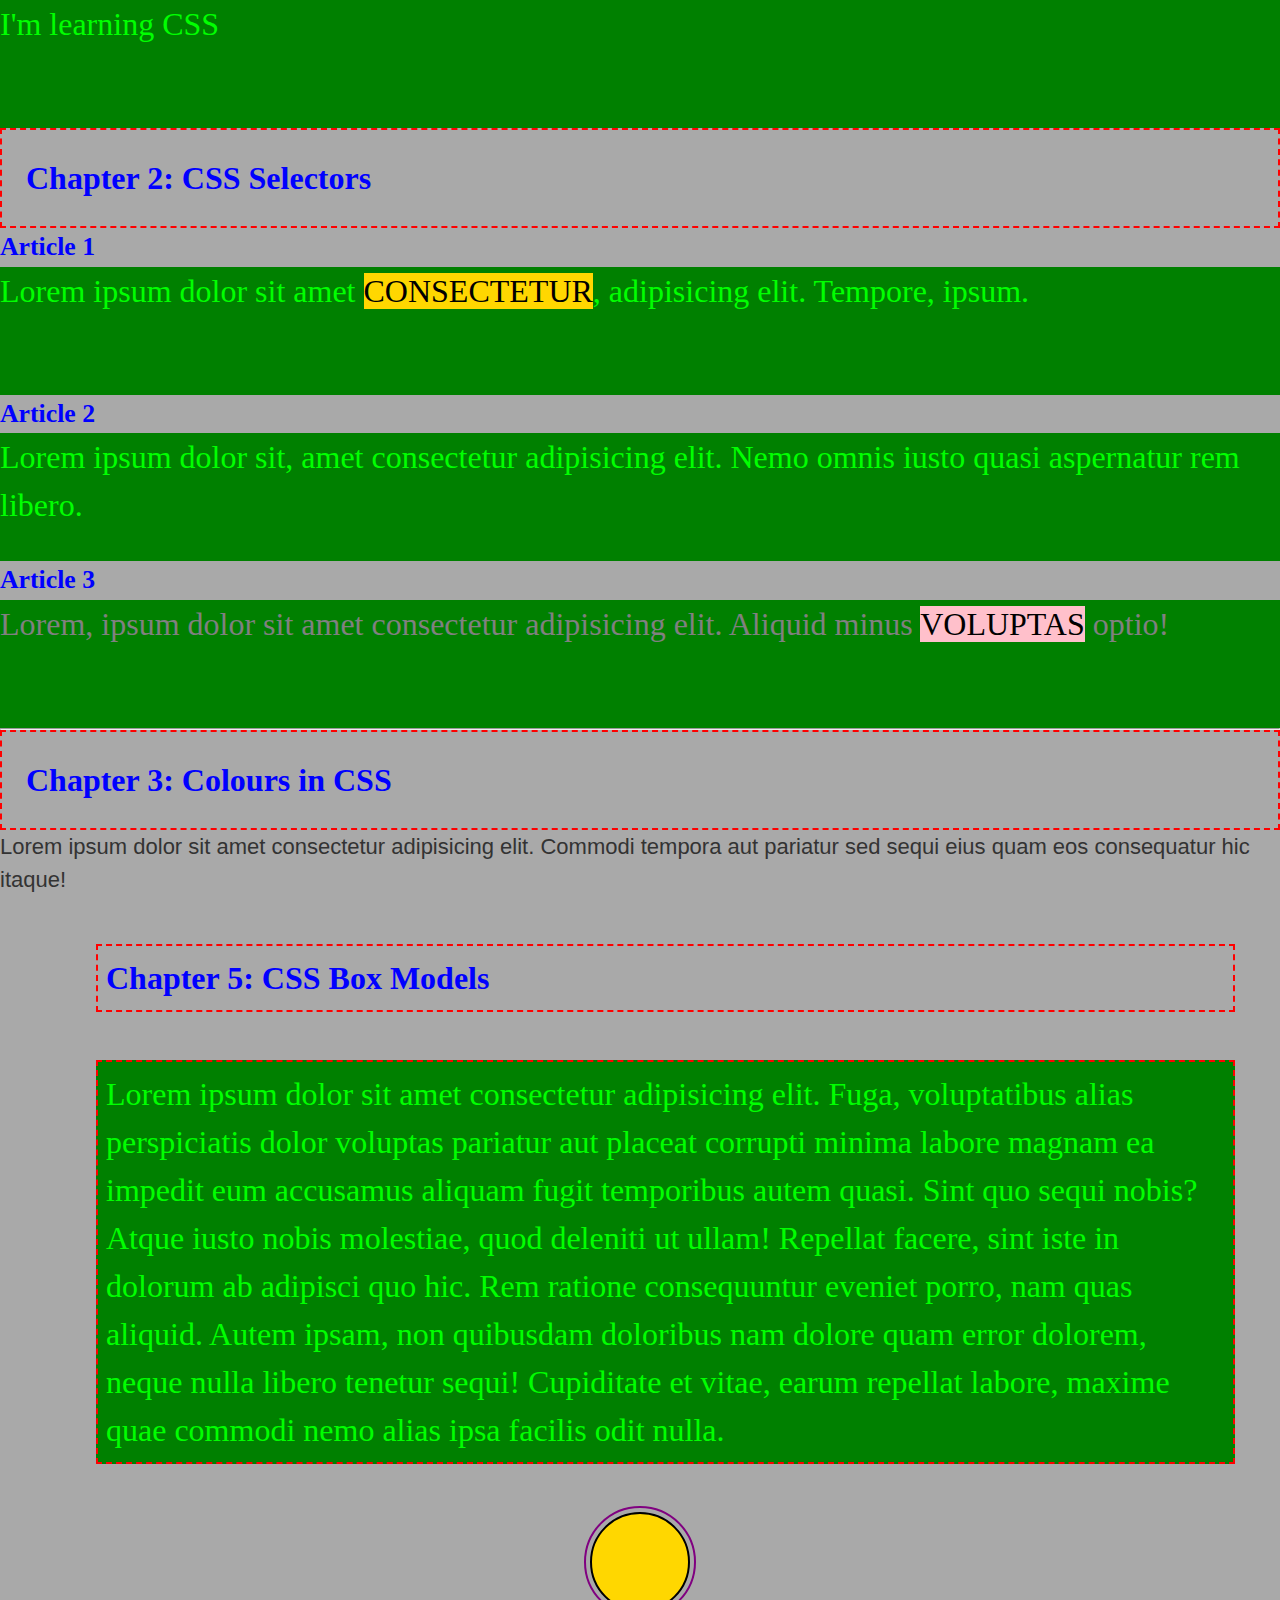
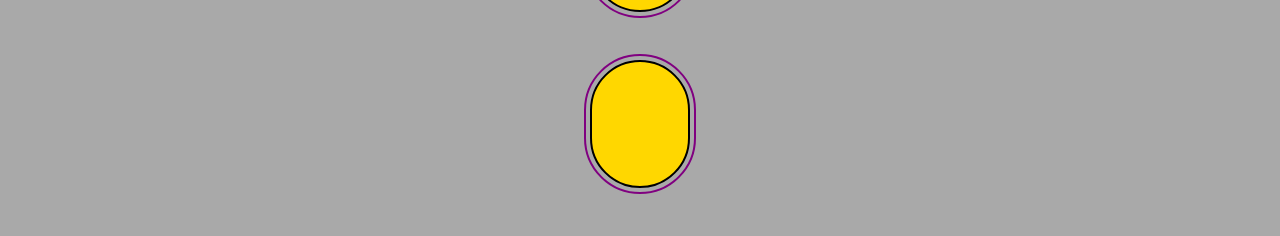
<file: index.html>
<!DOCTYPE html>
<html lang="en">
    <head>
        <meta charset="UTF-8">
        <meta name="viewport" content="width=device-width, initial-scale=1.0">
        <title>Learning CSS</title>
        <link rel="stylesheet" href="css/style.css">
        <!-- <style>
            p {
                color: purple;
                font-size: 40px;
            }
        </style> -->
        <!-- html pages are interpreted line-by-line. Whatever the last seen style manipulation for an element was, will be displayed in the html page -->
        <!-- CSS does not have error handlinh. Any mistakes in the syntax will be ignored. To ensure everything is correct, use a linter and a CSS validation service. An example validator is: https://jigsaw.w3.org/css-validator/ -->
    </head>
    <body>
        <p>I'm learning CSS</p>

        <h1>Chapter 2: CSS Selectors</h1>
        <h3>Article 1</h3>
        <p>Lorem ipsum dolor sit amet <span>consectetur</span>, adipisicing elit. Tempore, ipsum.</p>
        <h3> Article 2</h3>
        <p>Lorem ipsum dolor sit, amet consectetur adipisicing elit. Nemo omnis iusto quasi aspernatur rem libero.</p>
        <h3 >Article 3</h3>
        <p class="gray">Lorem, ipsum dolor sit amet consectetur adipisicing elit. Aliquid minus <span id="test">voluptas</span> optio!</p>
        <!-- <p id="test">This is a test</p> -->
        <hr>
        <h1>Chapter 3: Colours in CSS</h1>
        Lorem ipsum dolor sit amet consectetur adipisicing elit. Commodi tempora aut pariatur sed sequi eius quam eos consequatur hic itaque!
        
        <h1 class="chapter5">Chapter 5: CSS Box Models</h1>
        <p class="chapter5">Lorem ipsum dolor sit amet consectetur adipisicing elit. Fuga, voluptatibus alias perspiciatis dolor voluptas pariatur aut placeat corrupti minima labore magnam ea impedit eum accusamus aliquam fugit temporibus autem quasi.
        Sint quo sequi nobis? Atque iusto nobis molestiae, quod deleniti ut ullam! Repellat facere, sint iste in dolorum ab adipisci quo hic. Rem ratione consequuntur eveniet porro, nam quas aliquid.
        Autem ipsam, non quibusdam doloribus nam dolore quam error dolorem, neque nulla libero tenetur sequi! Cupiditate et vitae, earum repellat labore, maxime quae commodi nemo alias ipsa facilis odit nulla.</p>
        <div class="circle"></div> <!-- Div class shows up perfectly as a circle using the settings provided -->
        <p class="circle"></p> <!-- p tags, using the same settings show up as an oval. So different html tags will interpret the css modifications differently. -->
    </body>
</html>
</file>
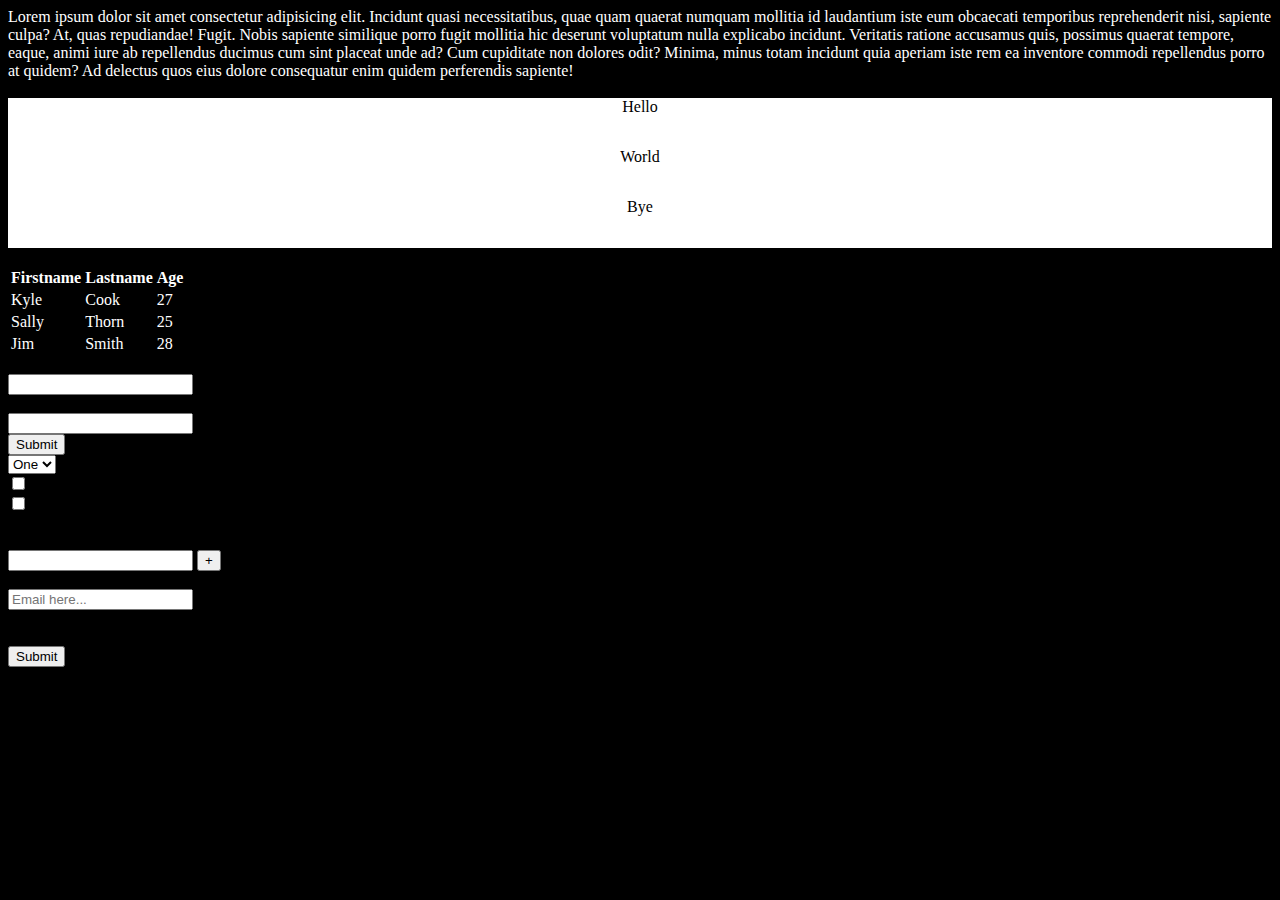
<file: bootstrap/index.html>
<!DOCTYPE html>

<html>
    <head>
        <meta charset="UTF-8">
        <meta name="viewport" content="width=device-width, initial-scale=1.0">
        <meta name="description" content="Tutorial source: https://www.youtube.com/watch?v=Jyvffr3aCp0&t=139s">
        <title>Bootstrap Tutorial</title>
        <link href="https://cdn.jsdelivr.net/npm/bootstrap@5.2.3/dist/css/bootstrap.min.css" rel="stylesheet" integrity="sha384-rbsA2VBKQhggwzxH7pPCaAqO46MgnOM80zW1RWuH61DGLwZJEdK2Kadq2F9CUG65" crossorigin="anonymous">
        <script defer src="https://cdn.jsdelivr.net/npm/bootstrap@5.2.3/dist/js/bootstrap.bundle.min.js" integrity="sha384-kenU1KFdBIe4zVF0s0G1M5b4hcpxyD9F7jL+jjXkk+Q2h455rYXK/7HAuoJl+0I4" crossorigin="anonymous"></script>
        <link rel="stylesheet" href="./main.css">
    </head>
    <body>
        <div class="container">
            Lorem ipsum dolor sit amet consectetur adipisicing elit. Incidunt quasi necessitatibus, quae quam quaerat numquam mollitia id laudantium iste eum obcaecati temporibus reprehenderit nisi, sapiente culpa? At, quas repudiandae! Fugit.
            Nobis sapiente similique porro fugit mollitia hic deserunt voluptatum nulla explicabo incidunt. Veritatis ratione accusamus quis, possimus quaerat tempore, eaque, animi iure ab repellendus ducimus cum sint placeat unde ad?
            Cum cupiditate non dolores odit? Minima, minus totam incidunt quia aperiam iste rem ea inventore commodi repellendus porro at quidem? Ad delectus quos eius dolore consequatur enim quidem perferendis sapiente!
        </div>
        <!-- Adding the container class immediately changed the amount of padding applied to the div-->
        <!-- Understanding the row column grid-->
        <br>
        <div class="container">
            <div class="row">
                <div class="col">
                    <div class="box">Hello</div>
                </div>
                <div class="col-6">
                    <div class="box">World</div>
                </div>
                <div class="col">
                    <div class="box">Bye</div>
                </div>
            </div>
        </div>
        <br>
        <div class="container">
            <div class="table-responsive"> <!-- This ensures that the table doesn't overflow the screen window. Adds scrollbar to table-->
                <table class="table table-dark table-hover table-bordered">
                    <thead>
                        <tr>
                            <th>Firstname</th>
                            <th>Lastname</th>
                            <th>Age</th>
                        </tr>
                    </thead>
                    <tbody class="table-group-divider">
                        <tr>
                            <td>Kyle</td>
                            <td>Cook</td>
                            <td>27</td>
                        </tr>
                        <tr>
                            <td>Sally</td>
                            <td>Thorn</td>
                            <td>25</td>
                        </tr>
                        <tr>
                            <td>Jim</td>
                            <td>Smith</td>
                            <td>28</td>
                        </tr>
                    </tbody>
                </table>
            </div>
        </div>

        <!-- Next we look at forms -->
        <div class="container">
            <form>
                <label for="email"  class="form-label">Email</label>
                <br>
                <input type="email" id="email" class="form-control-md">
                <br>
                <label for="name" class="form-label">Username</label>
                <br>
                <input type="text" id="name" class="form-control-sm">
                <br>
                <button class="btn btn-primary">Submit</button>
                <br>
                <select name="options" id="options" class="form-select">
                    <option value="One">One</option>
                    <option value="Two">Two</option>
                </select>
                <!-- For check boxes, need to wrap inside a form-check class container inside the form-->
                <div class="form-check">
                    <input type="checkbox" id="checkbox1" class="form-check-input">
                    <label for="checkbox1" class="form-check-label">Checkbox</label>
                </div>
                <div class="form-check form-switch">
                    <input type="checkbox" id="checkbox1" class="form-check-input">
                    <label for="checkbox1" class="form-check-label">Checkbox</label>
                </div>
            </form>
        </div>
        <!-- Grouping input types together for creative input fields -->
        <div class="container" id="focus">
            <form>
                <label for="text" class="form-label">Amount</label>
                <div class="input-group">
                    <div class="input-group-text">$</div>
                    <input type="number" id="text" class="form-control">
                    <button class="btn btn-primary">+</button>
                </div>
            </form>
        </div>
        <!-- example group for inputing a currency ammount -->
        <!-- Next we look at client-side validation for inputs in form fields -->
        <br>
        <div class="container">
            <form id="validated-form" novalidate>
                <div class="form-floating"> <!-- This parent class is needed for validating input fields -->
                    <!-- The label MUST be placed after the input field for this to work correctly -->
                    <input type="email" id="validate-email" class="form-control" placeholder="Email here..." required>
                    <label for="validate-email">Email</label>
                    <div class="invalid-feedback">Invalid email</div>
                    <div class="valid-feedback">Valid email</div>
                </div>
                <button>Submit</button>
            </form>
        </div>

        <!-- Next we look at some of the commonly used components styled with bootstrap-->
        <!-- Buttons -->
        
        <script>
            // window.location.hash = "focus";
            const form = document.getElementById("validated-form");
            form.addEventListener('submit', e => {
                if (!form.checkValidity()) {
                    e.preventDefault();
                }
                form.classList.add('was-validated');
            });
        </script>
    </body>
</html>
</file>
<file: css/style.css>
/* Chapter 1 */
/* CSS stands to 'cascading style sheets */
/* As the name suggests, a css file is interpreted line-by-line. Any stylistic rules made downstream will over-ride the rules declared upstream. There are rules to this over-riding process, discussed in chapter 2. */
p {
    color: #00FF00;
    font-size: 1.5rem;
    /* width: 100%; */
    /* width: 50vw; This will set the width of paragraphs to half the viewport width at all times */
    min-height: 10vw; /* Each paragraph will take up at minimum 10% of the viewport */
    background-color:green;
    font-size: 2rem;
}
/* Chapter 2: Selectors*/
/*
There are 4 levels of selectors based on the broadness:
- body selector: This will alter the apprearance of all the content within the html body
- element selector: This will only alter the apprearance of the particular element tag (as shown in chapter 1)
- class selector: This will alter the appearance of a class object. Classes are defined using '.classname' syntax. Any element declared as an instance of this class will be stylised accordingly.
- id selector: This will alter only a specific element containing a unique id. These should be used sparingly.
- The heirarchy of specificity is id selector > class selector > element selector > body selector.
- A downstream element selector can override an upstream rule for the same element, but not an element inheriting from a class or id.
- This is because specificity takes precedence in CSS.
- There's also inheritance between selectors. 
- More specific selectors will inherit attributes from the broader selectors.
- Each css file should only contain either one 'html', 'main' or 'body' selector. Attributes of these selectors will be inherited by more specific selectors, unless those attributes are changed inside the class or id selector.
*/

h1, h2, h3 {
    color: blue;
}
/* Separating selectors by commas will apply style to each selector */
p span {
    text-transform: uppercase;
    color: black;
    background-color: gold;
}
/* Separating selectors by only a space will create a nested condition. In this example, the style will only be applied to span elements nested inside paragragh elements */
.gray {
    color: gray;
}
/* Example of a class selector */
* {
    font-family: Times;
    margin: 0;
    padding: 0;
    box-sizing: border-box;
}
/* 
The '*' selector will apply style to EVERYTHING. It should only be used in very specific situations, like applying a font family across the complete html page. 
The border-box setting ensures that content+padding+border = fixed pixel size
*/
#test {
    background-color: pink;
    text-transform: underline;
}
body {
    font-size: 22px;
    font-family: arial, sans-serif, helvetica;
    line-height: 1.5;
    background-color: darkgray;
    color: black;
    color: rgb(0,0,0);
    color: rgba(0,0,0,0.6); /* The 4th argument is the transparency level of the text. */
    color: #333333
}
/* 4 different ways to declare colors in CSS. */

/*
Chapter 4: Units and sizes in CSS

- There are many different ways to declare the sizes of text elements in CSS. But the preferred practice is to use the pixel units.
- 1 pixel = 1/96th of an inch.
- By default, html text is typically 16px. 
- You DONT want to hard code the text size for the html page as this will prevent the end user from using the browser's feature of choosing between small, medium and large text size from an accessibility perspective.
- Pixel declarations can be made for objects like lines, borders, padding, etc.
- So how can one declare font sizes for text without hard coding it as pixels?
- You can use relative length units, like em, rem, ch, vw, vh (look at mdn page for details on all of them).
- rem - it is the font size of the root. 2em would be 2x for root font size. 0.5rem would be half. This way, font sizes for different text elements can be made relative to one another.
- em - Represents the font size of the parent or the element itself.

*/
h1 {
    border: 2px dashed red;
    font-size: 2rem;
    padding: 0.75em;
}

/* Chapter 5: Box model in CSS

The box model in html is:

Margin(Border(Padding(Content)Padding)Border)Margin

- The margin is the space to be left around the particular html element before displaying the next element,
- The border is the box that surrounds the element.
- The padding is extra space between the html content and the border.

*/
.chapter5 {
    border: 2px dashed red;
    font-size: 2rem;
    padding: 0.25em;
    /* width: 50%; */
    /* margin-top: 1.5em;
    margin-bottom: 1.5em;
    margin-left: 1.5em;
    margin-right: 1.5em; */
    margin: 1.5em 1.4em 1.5em 3em;
}
/*
Many different settings for altering the margins, border, padding.
Rather than writing multiple lines for border-left, border-top, etc, one can simply state the values for these as arguments in shorthand as shown in the example above
*/

.circle {
    margin:3rem auto;
    background-color: gold;
    width: 100px;
    height: 100px;
    border: 2px solid #000;
    border-radius: 50px;
    outline: 2px solid purple;
    outline-offset: 0.25rem;
}
/* The 'border-radius attribute is the key one that converts a box shape into whichever shape desired. For circle, set the pixels to 50*/

/*
Chapter 6: Typography

What is it?
- It is defined as the way text is arranged and presented.
*/
</file>
<file: bootstrap/main.css>
/* :root {
    --main-bg-color: darkgrey;
    --main-color: white;
} */

body {
    /* background-color: var(--main-bg-color); */
    /* color: var(--main-color); */
    background-color: black;
    color: white;
}
.box {
    background-color: white;
    color: black;
    min-height: 50px;
    text-align: center;
    align-items: center;
}

form {
    color: black;
}
</file>
